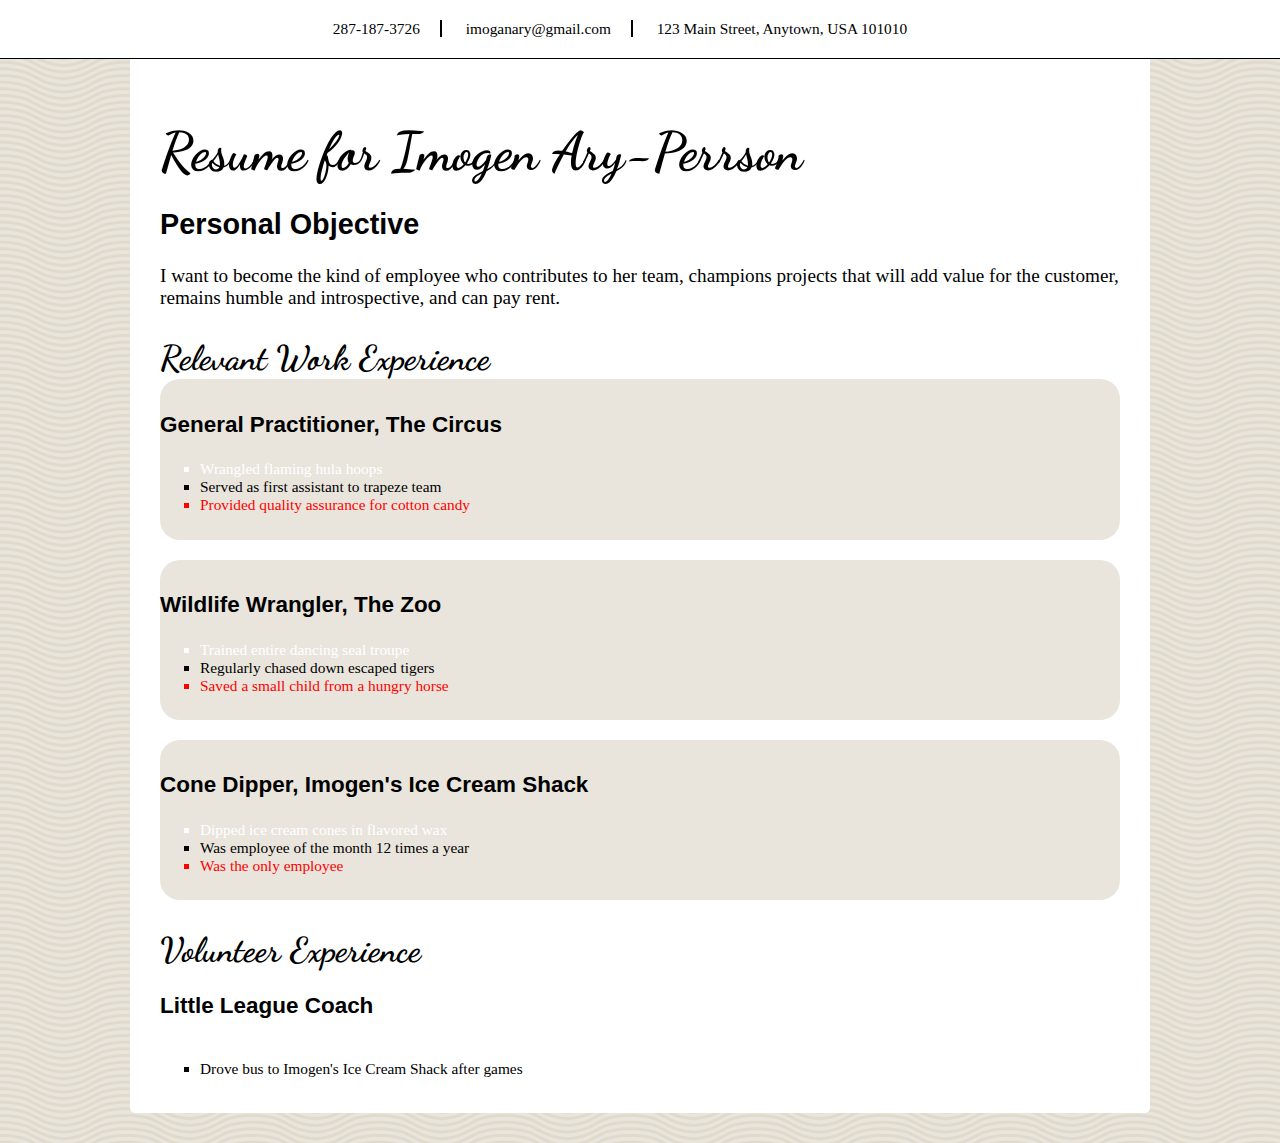
<file: css/css-demo/index.html>
<!DOCTYPE html>
<html>
<head>
  <title>Resume</title>
  <!-- We're using Google Fonts, which you can also do on your sites, but you don't need to know how for any assessments in this unit. -->
  <link href='https://fonts.googleapis.com/css?family=Dancing+Script' rel='stylesheet' type='text/css'>
  <link rel="stylesheet" href="styles/elegant-styles.css" type="text/css">
  <link rel="stylesheet" href="styles/fixed-contact.css" type="text/css">
  <link rel="stylesheet" href="practice.css" type="text/css">
</head>
<body>
  <h1 id="resume-title">Resume for Imogen Ary-Perrson</h1>
  <section id="personal-objective">
    <h2>Personal Objective</h2>
    <p>I want to become the kind of employee who contributes to her team, champions projects that will add value for the customer, remains humble and introspective, and can pay rent.</p>
  </section>
  <section id="contact-info">
    <p>287-187-3726</p>
    <p>imoganary@gmail.com</p>
    <p>123 Main Street, Anytown, USA 101010</p>
  </section>

  <section id="work-experience">
    <h2 class="experience-category">Relevant Work Experience</h2>
    <section class="job">
      <h3>General Practitioner, The Circus</h3>
      <ul class="smallertext">
        <li>Wrangled flaming hula hoops</li>
        <li>Served as first assistant to trapeze team</li>
        <li class="featured">Provided quality assurance for cotton candy</li>
      </ul>
    </section>
    <section class="job">
      <h3>Wildlife Wrangler, The Zoo</h3>
      <ul class="smallertext" id="unordered">
        <li>Trained entire dancing seal troupe</li>
        <li>Regularly chased down escaped tigers</li>
        <li class="featured">Saved a small child from a hungry horse</li>
      </ul>
    </section>
    <section class="job">
      <h3>Cone Dipper, Imogen's Ice Cream Shack</h3>
      <ul class="smallertext" id="unordered">
        <li>Dipped ice cream cones in flavored wax</li>
        <li class="featured">Was employee of the month 12 times a year</li>
        <li>Was the only employee</li>
      </ul>
    </section>
  </section>

  <section id="volunteer-experience">
    <h2 class="experience-category">Volunteer Experience</h1>
    <section class="volunteer-gig">
      <h3>Little League Coach</h3>
      <ul class="smallertext" id="unordered">
        <li>Led team of middle-schoolers to intense championship triumph</li>
        <li>Drove bus to Imogen's Ice Cream Shack after games</li>
      </ul>
    </section>
  </section>
</body>
</html>
</file>
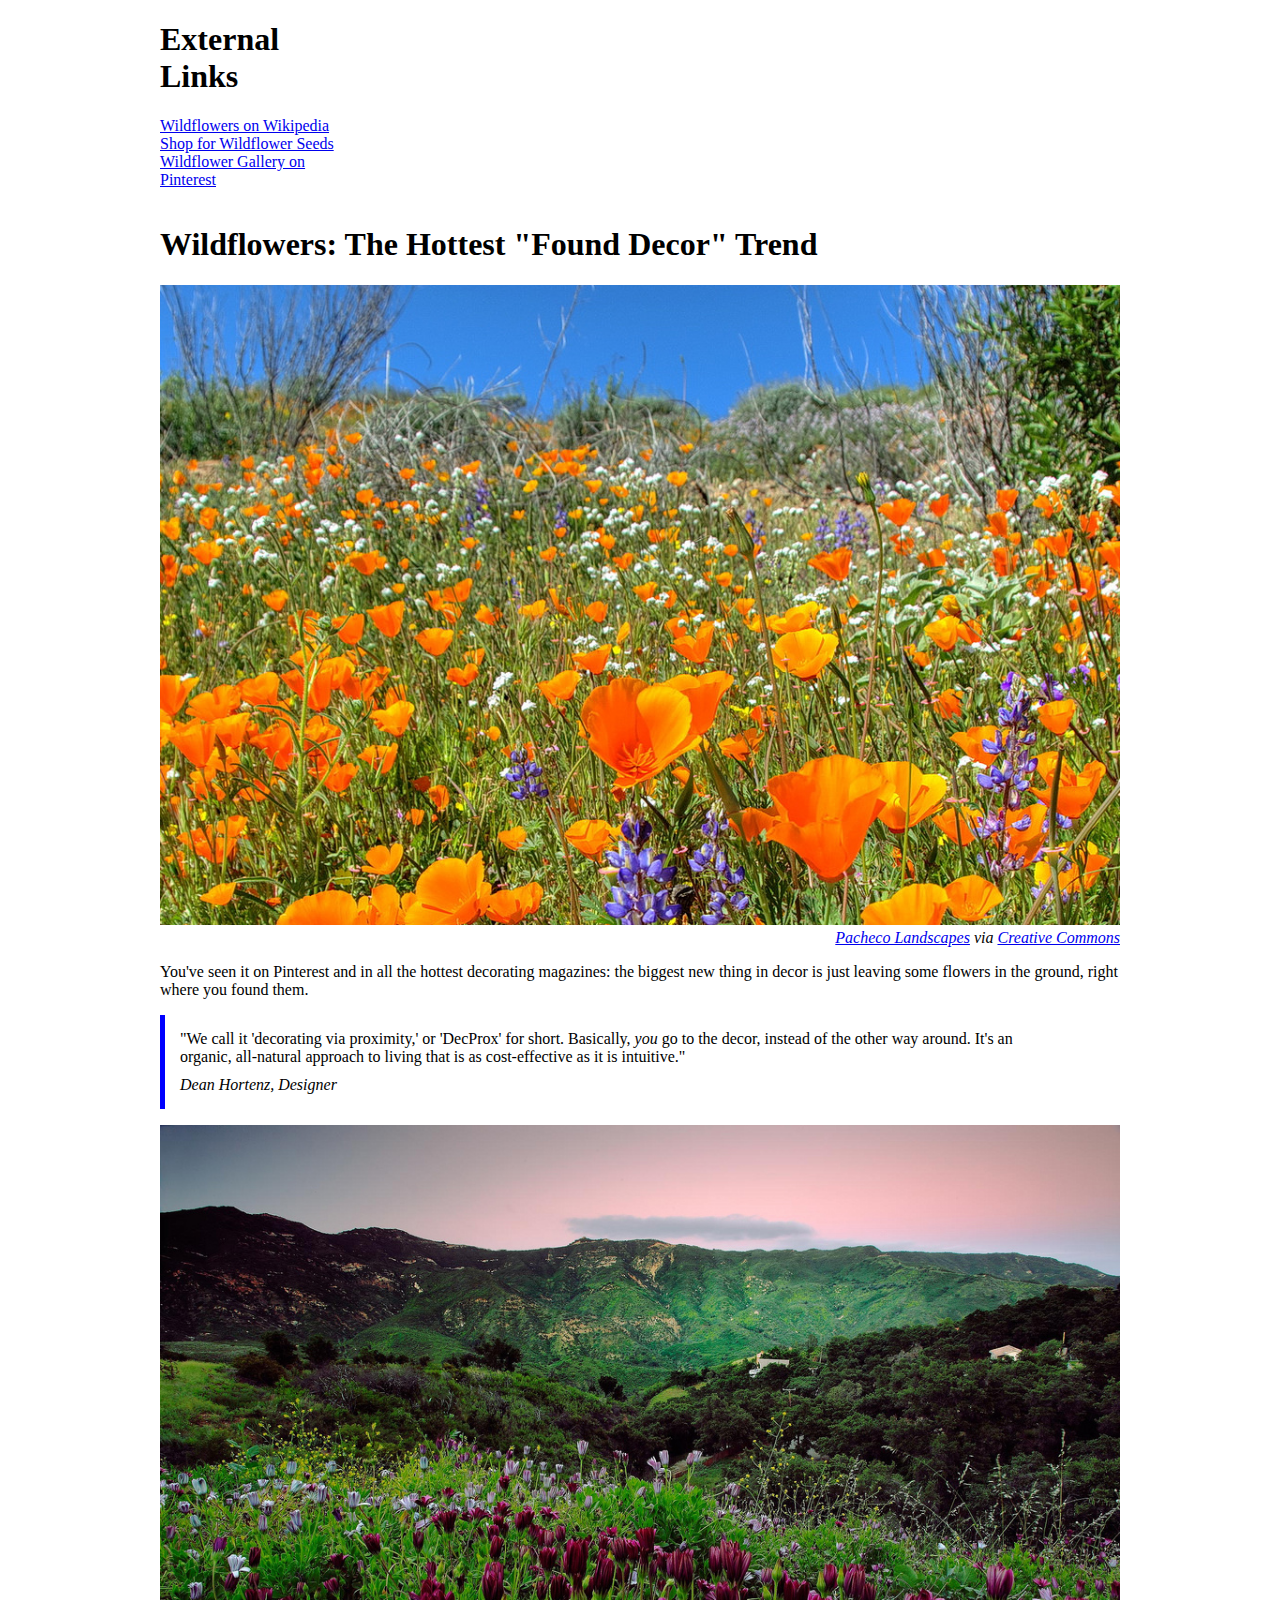
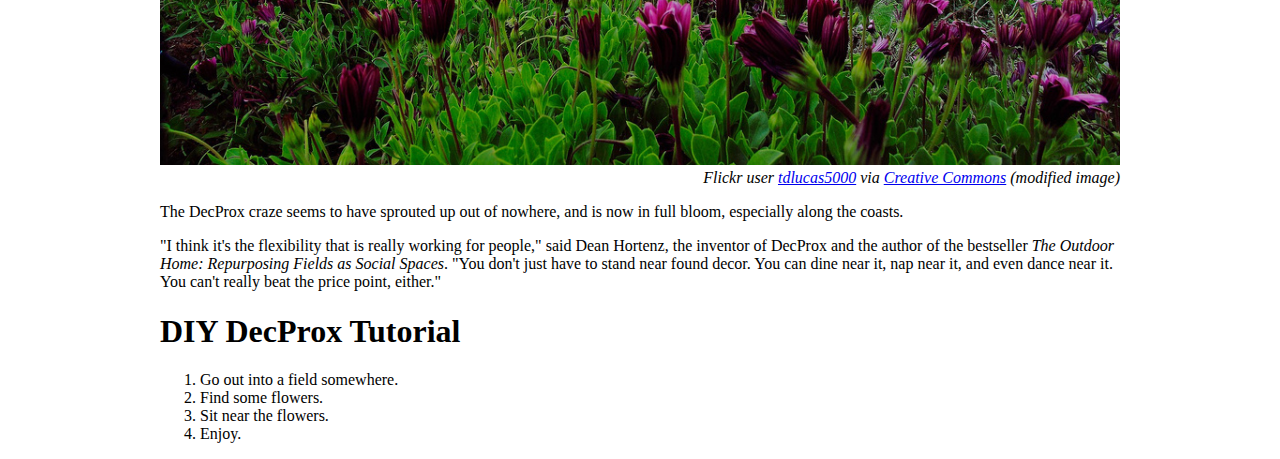
<file: css/responsive-design/index.html>
<!DOCTYPE html>
<html>
<head>
  <title>Wildflowers Article</title>
  <link rel="stylesheet" type="text/css" href="style.css">
</head>
<body>
  <section id="external-links">
    <h1>External Links</h1>
    <ul>
      <li><a href="https://en.wikipedia.org/wiki/Wildflower">Wildflowers on Wikipedia</a></li>
      <li><a href="http://www.americanmeadows.com/wildflower-seeds">Shop for Wildflower Seeds</a></li>
      <li><a href="https://www.pinterest.com/pscheen/wildflowers/">Wildflower Gallery on Pinterest</a></li>
    </ul>
  </section>
  <main>
    <h1>Wildflowers: The Hottest "Found Decor" Trend</h1>
    <figure>
      <img src="images/orange_flowers.jpg" alt="orange wildflowers">
      <figcaption><a href="https://www.flickr.com/photos/pachecophotography/5595444482/in/[base64]">Pacheco Landscapes</a> via <a href="https://creativecommons.org/licenses/by-nd/2.0/">Creative Commons</a></figcaption>
    </figure>
    <p>You've seen it on Pinterest and in all the hottest decorating magazines: the biggest new thing in decor is just leaving some flowers in the ground, right where you found them.</p>
    <blockquote>
      "We call it 'decorating via proximity,' or 'DecProx' for short. Basically, <em>you</em> go to the decor, instead of the other way around. It's an organic, all-natural approach to living that is as cost-effective as it is intuitive."
      <cite>Dean Hortenz, Designer</cite>
    </blockquote>
    <figure>
      <img src="images/purple_flowers.jpg" alt="purple flowers">
      <figcaption>Flickr user <a href="https://www.flickr.com/photos/tdlucas5000/16589511247/in/[base64]">tdlucas5000</a> via <a href="https://creativecommons.org/licenses/by/2.0/">Creative Commons</a> (modified image)</figcaption>
    </figure>
    <p>The DecProx craze seems to have sprouted up out of nowhere, and is now in full bloom, especially along the coasts.</p>
    <p>"I think it's the flexibility that is really working for people," said Dean Hortenz, the inventor of DecProx and the author of the bestseller <em>The Outdoor Home: Repurposing Fields as Social Spaces</em>. "You don't just have to stand near found decor. You can dine near it, nap near it, and even dance near it. You can't really beat the price point, either."</p>
    <h1>DIY DecProx Tutorial</h1>
    <ol>
      <li>Go out into a field somewhere.</li>
      <li>Find some flowers.</li>
      <li>Sit near the flowers.</li>
      <li>Enjoy.</li>
    </ol>
  </main>
</body>
</html>
</file>
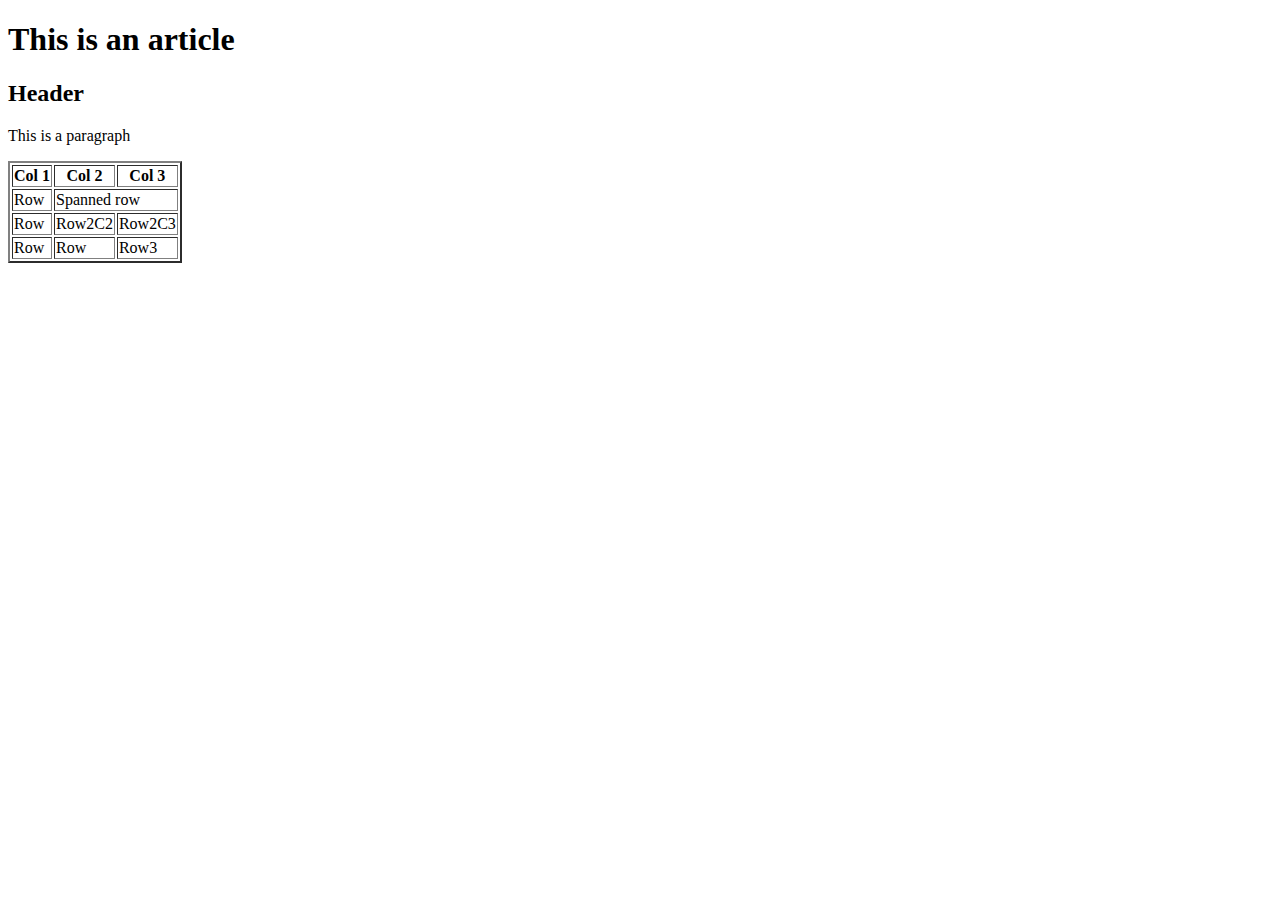
<file: html/gps/index.html>
<!DOCTYPE html>
<html>
  <head>
    <meta charset="UTF-8">
    <title>Title</title>
  </head>
  <body>
    <article>
      <h1>This is an article</h1>
      <section>
        <h2> Header </h2>
        <p>This is a paragraph</p>
      </section>
    </article>
    <table border="2">
      <tr>
        <th>Col 1</th>
        <th>Col 2</th>
        <th>Col 3</th>
      </tr>
      <tr>
        <td>Row</td>
        <td colspan="2">Spanned row</td>
      </tr>
      <tr>
        <td>Row</td>
        <td>Row2C2</td>
        <td>Row2C3</td>
      </tr>
      <tr>
        <td>Row</td>
        <td>Row</td>
        <td>Row3</td>
      </tr>
    </table>
  </body>
</html>
</file>
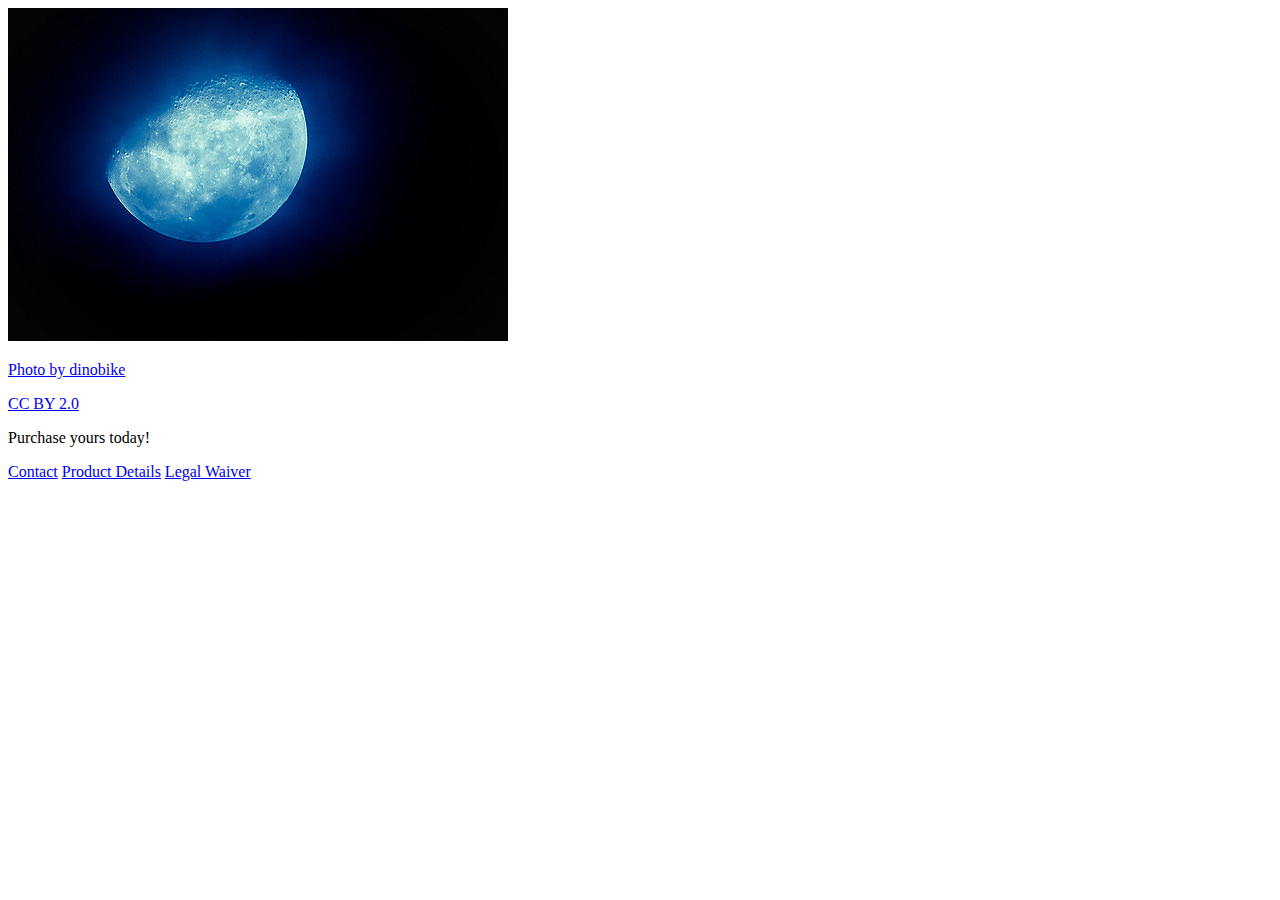
<file: html/moon_bootz/index.html>
<!DOCTYPE html>
<html>
<head>
  <title>Moon Bootz</title>
</head>
<body>
  <img src="images/blue_moon.jpg" alt="blue moon"/>
  <p><a href="https://www.flickr.com/photos/22586679@N04/3857267279/in/[base64]">Photo by dinobike</a>
  </p>
  <a href="https://creativecommons.org/licenses/by-sa/2.0/">CC BY 2.0</a>
  <p>Purchase yours today!</p>
</body>
<nav>
<a href="contact.html">Contact</a>
<a href="product_details.html">Product Details</a>
<a href="legal/waiver.html">Legal Waiver</a>
</nav>
</html>
</file>
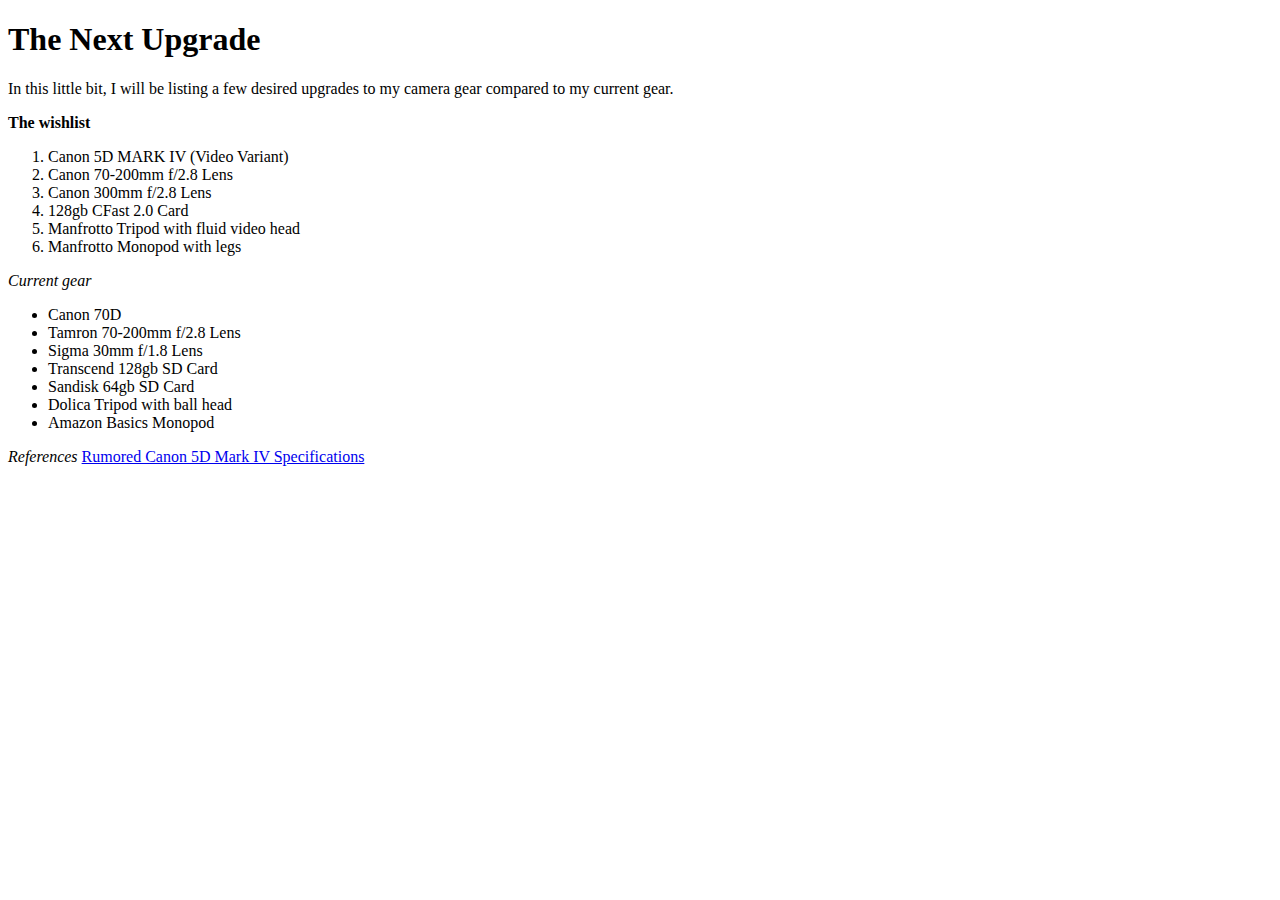
<file: html/web_basics/index.html>
<!DOCTYPE html>
<html>
<head>
  <title>More Photography</title>
</head>
<body>
  <h1>The Next Upgrade</h1>
  <p>In this little bit, I will be listing a few desired upgrades to my camera gear compared to my current gear.</p>
  <strong>The wishlist</strong>
  <ol>
    <li>Canon 5D MARK IV (Video Variant)</li>
    <li>Canon 70-200mm f/2.8 Lens</li>
    <li>Canon 300mm f/2.8 Lens</li>
    <li>128gb CFast 2.0 Card</li>
    <li>Manfrotto Tripod with fluid video head</li>
    <li>Manfrotto Monopod with legs</li>
  </ol>
  <em>Current gear</em>
  <ul>
    <li>Canon 70D</li>
    <li>Tamron 70-200mm f/2.8 Lens</li>
    <li>Sigma 30mm f/1.8 Lens</li>
    <li>Transcend 128gb SD Card</li>
    <li>Sandisk 64gb SD Card</li>
    <li>Dolica Tripod with ball head</li>
    <li>Amazon Basics Monopod</li>
  </ul>
  <em>References</em>
    <a href="http://petapixel.com/2015/04/14/the-upcoming-canon-5d-mark-iv-may-also-arrive-as-two-different-dslrs/">Rumored Canon 5D Mark IV Specifications</a>
</body>
</html>
</file>
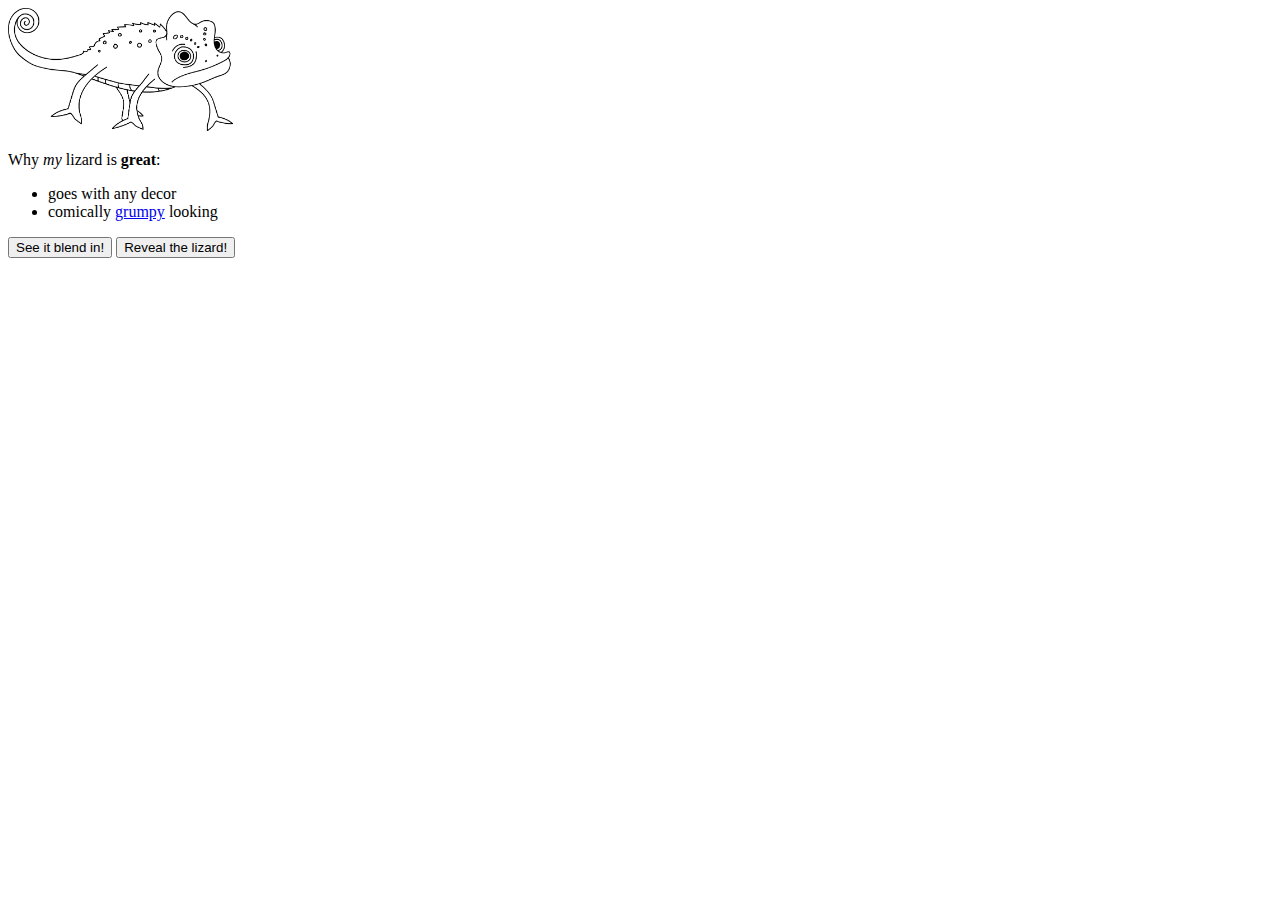
<file: web_dev/chameleon/index.html>
<!DOCTYPE html>
<html>
<head>
  <title>About My Pet</title>
  <link rel="stylesheet" href="style.css">
</head>
<body>
  <div id="about-my-pet">
    <img id="lizard-photo" src="chameleon.png">
    <p>Why <em>my</em> lizard is <strong>great</strong>:</p>
    <ul>
      <li>goes with any decor</li>
      <li>comically <a href="http://grumpy.com">grumpy</a> looking</li>
    </ul>
    <button>See it blend in!</button>
    <button>Reveal the lizard!</button>
  </div>
  <script src="script.js"></script>
</body>
</html>
</file>
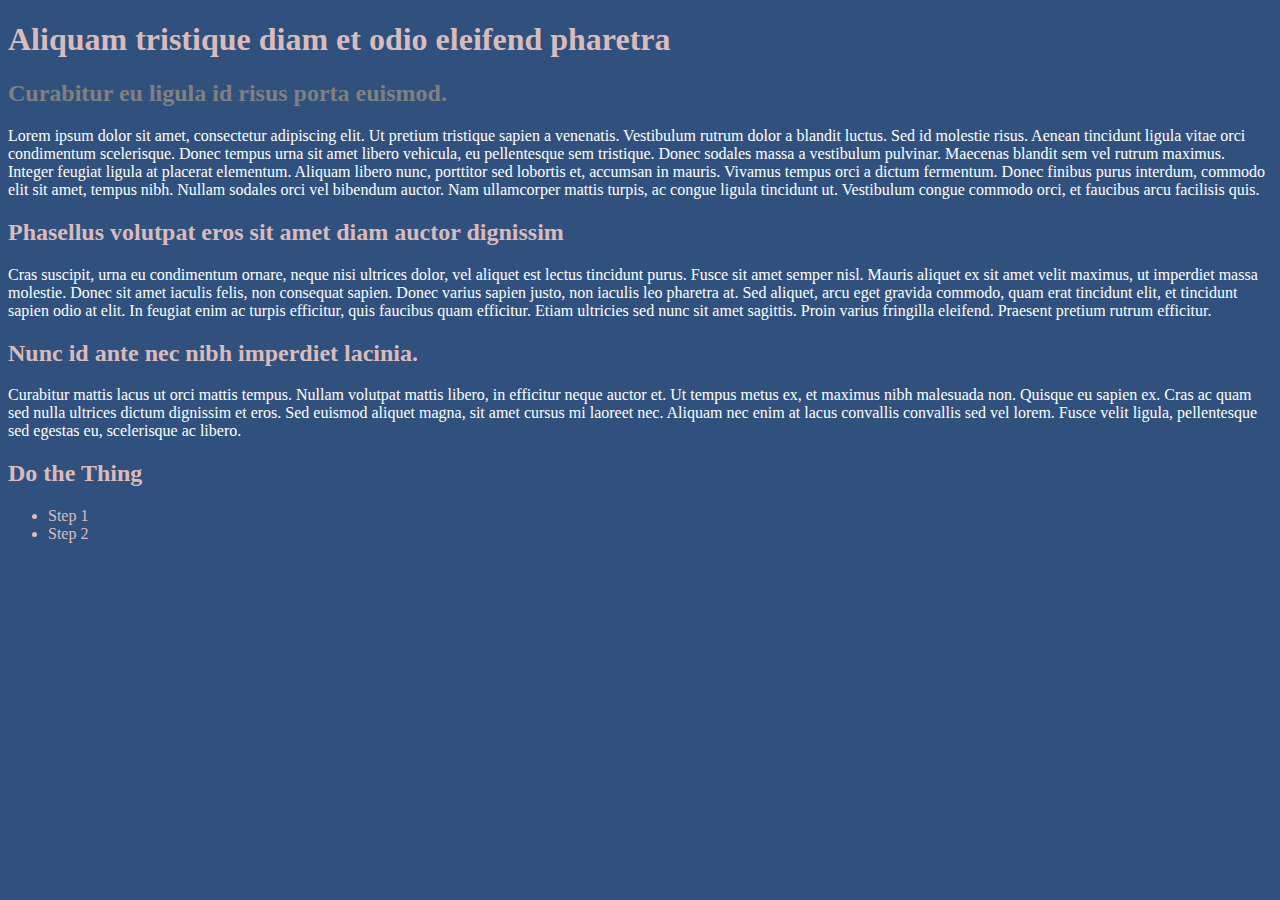
<file: web_dev/jquery/index.html>
<!DOCTYPE html>
<html>
<head>
  <title>Site of Gibber</title>
  <link rel="stylesheet" type="text/css" href="styles.css">
  <script src="https://ajax.googleapis.com/ajax/libs/jquery/1.12.0/jquery.min.js"></script>
</head>
<body>
  <h1>Aliquam tristique diam et odio eleifend pharetra</h1>
  <h2 class="head">Curabitur eu ligula id risus porta euismod.</h2>
  <p>Lorem ipsum dolor sit amet, consectetur adipiscing elit. Ut pretium tristique sapien a venenatis. Vestibulum rutrum dolor a blandit luctus. Sed id molestie risus. Aenean tincidunt ligula vitae orci condimentum scelerisque. Donec tempus urna sit amet libero vehicula, eu pellentesque sem tristique. Donec sodales massa a vestibulum pulvinar. Maecenas blandit sem vel rutrum maximus. Integer feugiat ligula at placerat elementum. Aliquam libero nunc, porttitor sed lobortis et, accumsan in mauris. Vivamus tempus orci a dictum fermentum. Donec finibus purus interdum, commodo elit sit amet, tempus nibh. Nullam sodales orci vel bibendum auctor. Nam ullamcorper mattis turpis, ac congue ligula tincidunt ut. Vestibulum congue commodo orci, et faucibus arcu facilisis quis.</p>
  <h2>Phasellus volutpat eros sit amet diam auctor dignissim</h2>
  <p>Cras suscipit, urna eu condimentum ornare, neque nisi ultrices dolor, vel aliquet est lectus tincidunt purus. Fusce sit amet semper nisl. Mauris aliquet ex sit amet velit maximus, ut imperdiet massa molestie. Donec sit amet iaculis felis, non consequat sapien. Donec varius sapien justo, non iaculis leo pharetra at. Sed aliquet, arcu eget gravida commodo, quam erat tincidunt elit, et tincidunt sapien odio at elit. In feugiat enim ac turpis efficitur, quis faucibus quam efficitur. Etiam ultricies sed nunc sit amet sagittis. Proin varius fringilla eleifend. Praesent pretium rutrum efficitur.</p>
  <h2>Nunc id ante nec nibh imperdiet lacinia.</h2>
  <p>Curabitur mattis lacus ut orci mattis tempus. Nullam volutpat mattis libero, in efficitur neque auctor et. Ut tempus metus ex, et maximus nibh malesuada non. Quisque eu sapien ex. Cras ac quam sed nulla ultrices dictum dignissim et eros. Sed euismod aliquet magna, sit amet cursus mi laoreet nec. Aliquam nec enim at lacus convallis convallis sed vel lorem. Fusce velit ligula, pellentesque sed egestas eu, scelerisque ac libero.</p>
  <h2>Do the Thing</h2>
  <ul>
    <li class="steps">Step 1
      <ol>
        <li>Lorem ipsum dolor sit amet, consectetur adipiscing elit.</li>
        <li>Fusce blandit est pretium, luctus ex nec, feugiat dolor.</li>
      </ol>
    </li>
    <li class="steps">Step 2
      <ol>
        <li>Morbi egestas mauris sit amet euismod maximus.</li>
        <li>Etiam elementum magna gravida tempus mattis.</li>
      </ol>
    </li>
  </ul>

  <script src="jquery.js"></script>
</body>
</html>
</file>
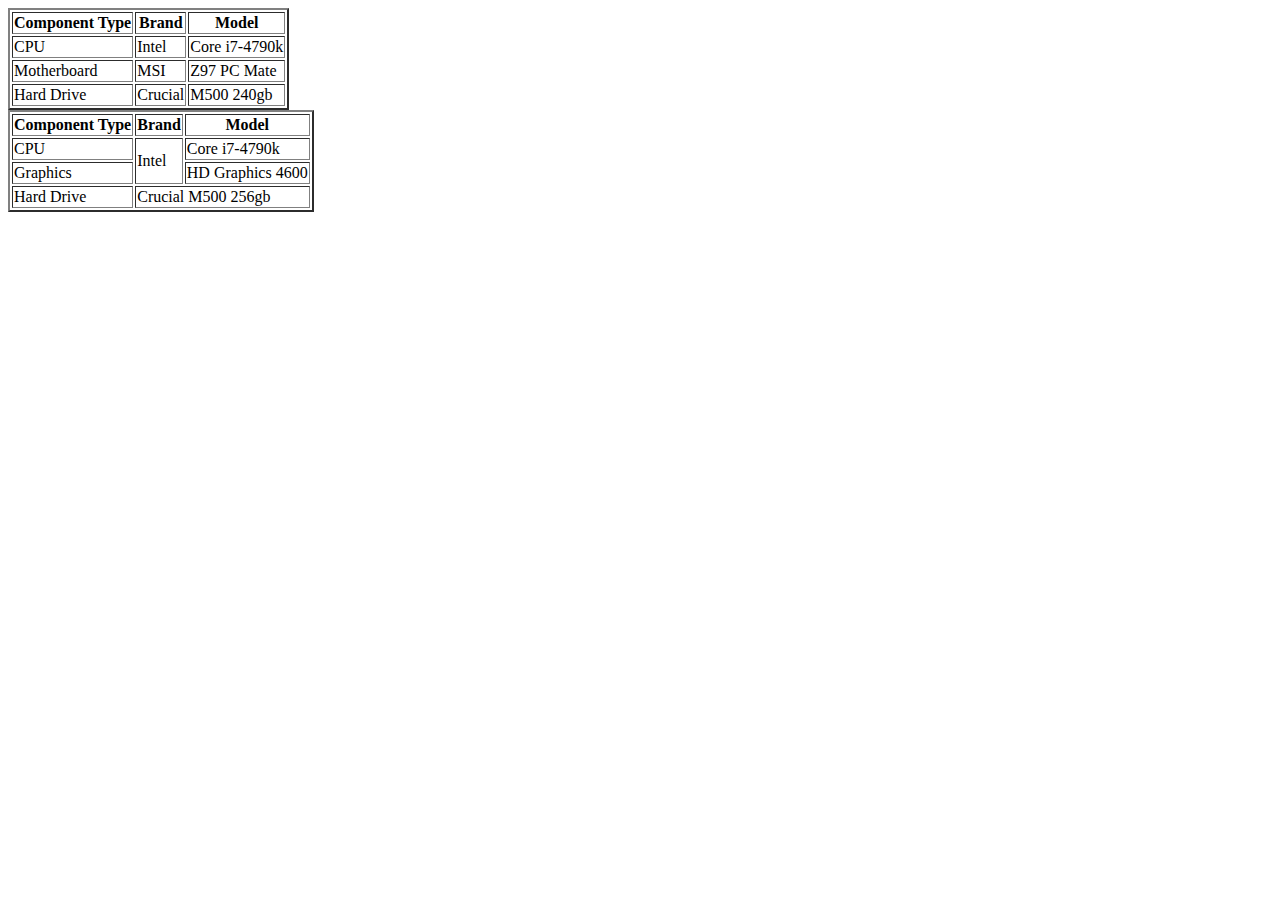
<file: html/table-practice.html>
<!DOCTYPE html>
<html>
<head>
  <title>Desktop Specifications</title>
</head>
<body>
  <table border=2>
    <tr>
      <th>Component Type</th>
      <th>Brand</th>
      <th>Model</th>
    </tr>
    <tr>
      <td>CPU</td>
      <td>Intel</td>
      <td>Core i7-4790k</td>
    </tr>
    <tr>
      <td>Motherboard</td>
      <td>MSI</td>
      <td>Z97 PC Mate</td>
    </tr>
    <tr>
      <td>Hard Drive</td>
      <td>Crucial</td>
      <td>M500 240gb</td>
    </tr>
  </table>
  <table border=2>
    <tr>
      <th>Component Type</th>
      <th>Brand</th>
      <th>Model</th>
    </tr>
    <tr>
      <td>CPU</td>
      <td rowspan="2">Intel</td>
      <td>Core i7-4790k</td>
    </tr>
    <tr>
      <td>Graphics</td>
      <td>HD Graphics 4600</td>
    </tr>
    <tr>
      <td>Hard Drive</td>
      <td colspan="2">Crucial M500 256gb</td>
    </tr>
  </table>
</body>
</html>
</file>
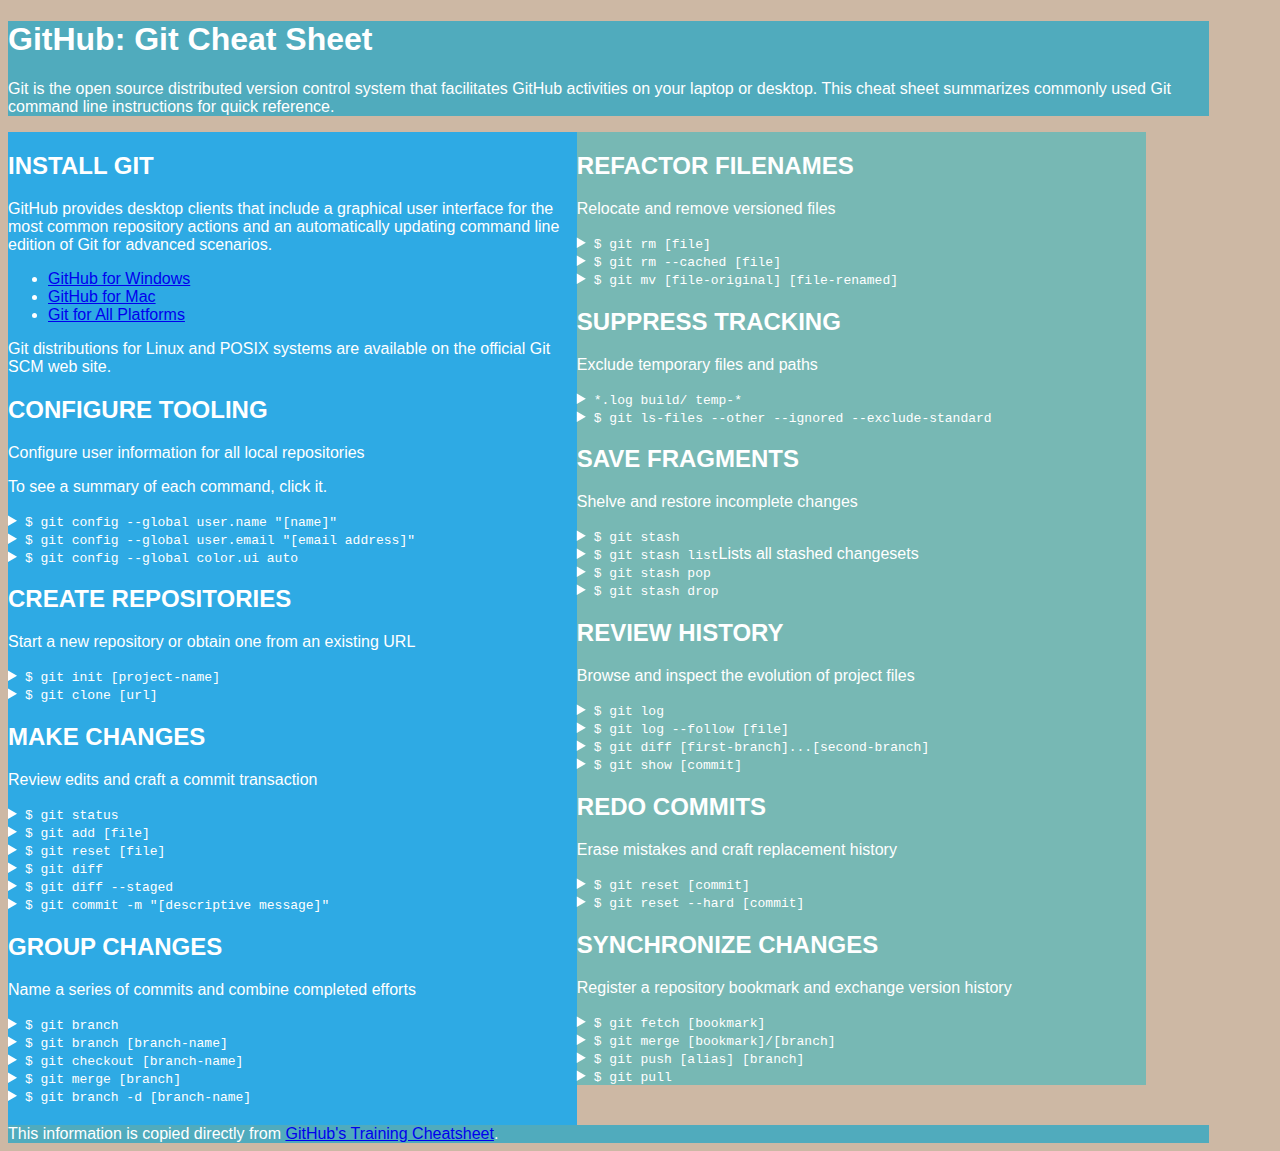
<file: css/gps/gps2-1.html>
<!--
Write your names here:
1. Daniel Nguyen
2. Nick Bushell
We spent [#] hours on this challenge.
-->

<!-- This challenge uses HTML5 syntax that may not be available in all browsers (It works in Chrome and Safari, from my testing. (<details> and<summary>). -->

<!DOCTYPE html>
<html lang="en">
  <head>
    <meta charset="UTF-8">
    <link rel="stylesheet" href="gps2-1.css" type="text/css">  <!-- Insert a link to the stylesheet here -->
    <title>Git Cheat Sheet</title>
  </head>

  <body>
    <header>
      <h1>GitHub: Git Cheat Sheet</h1>
      <p>Git is the open source distributed version control system that
        facilitates GitHub activities on your laptop or desktop.
        This cheat sheet summarizes commonly used Git command line
        instructions for quick reference.</p>
    </header>

    <section class="column-1">
      <article>
        <h2>INSTALL GIT</h2>
        <p>GitHub provides desktop clients that include a graphical user
        interface for the most common repository actions and an automatically
        updating command line edition of Git for advanced scenarios.</p>
        <ul>
          <li><a href="https://windows.github.com">GitHub for Windows</a></li>
          <li><a href="https://mac.github.com">GitHub for Mac</a></li>
          <li><a href="http://git-scm.com">Git for All Platforms</a></li>
        </ul>

        Git distributions for Linux and POSIX systems are available on the
        official Git SCM web site.
      </article>

      <article>
        <h2>CONFIGURE TOOLING</h2>
        <p>Configure user information for all local repositories</p>
        <p> To see a summary of each command, click it.</p>

        <details>
          <summary><code>$ git config --global user.name "[name]"</code></summary>
          <p>Sets the name you want attached to your commit transactions</p>
        </details>

        <details>
          <summary><code>$ git config --global user.email "[email address]"</code></summary>
          <p>Sets the email you want atached to your commit transactions</p>
        </details>

        <details>
          <summary><code>$ git config --global color.ui auto</code></summary>
          <p>Enables helpful colorization of command line output</p>
        </details>
      </article>

      <article>
        <h2>CREATE REPOSITORIES</h2>
        <p>Start a new repository or obtain one from an existing URL</p>

        <details>
          <summary><code>$ git init [project-name]</code></summary>
          <p>Creates a new local repository with the specified name</p>
        </details>

        <details>
          <summary><code>$ git clone [url]</code></summary>
          <p>Downloads a project and its entire version history</p>
        </details>
      </article>

      <article>
        <h2>MAKE CHANGES</h2>
        <p>Review edits and craft a commit transaction</p>

        <details>
          <summary><code>$ git status</code></summary>
          <p>Lists all new or modified files to be committed</p>
        </details>

        <details>
          <summary><code>$ git add [file]</code></summary>
          <p>Snapshots the file in preparation for versioning</p>
        </details>

        <details>
          <summary><code>$ git reset [file]</code></summary>
          <p>Unstages the file, but preserve its contents</p>
        </details>

        <details>
          <summary><code>$ git diff</code></summary>
          <p>Shows file differences not yet staged</p>
        </details>

        <details>
          <summary><code>$ git diff --staged</code></summary>
          <p>Shows file differences between staging and the last file version</p>
        </details>

        <details>
          <summary><code>$ git commit -m "[descriptive message]"</code></summary>
          <p>Records file snapshots permanently in version history</p>
        </details>
      </article>

      <article>
        <h2>GROUP CHANGES</h2>
        <p>Name a series of commits and combine completed efforts</p>

        <details>
          <summary><code>$ git branch</code></summary>
          <p>Lists all local branches in the current repository</p>
        </details>

        <details>
          <summary><code>$ git branch [branch-name]</code></summary>
          <p>Creates a new branch</p>
        </details>

        <details>
          <summary><code>$ git checkout [branch-name]</code></summary>
          <p>Switches to the specified branch and updates the working directory</p>
        </details>

        <details>
          <summary><code>$ git merge [branch]</code></summary>
          <p>Combines the specified branch’s history into the current branch</p>
        </details>

        <details>
          <summary><code>$ git branch -d [branch-name]</code></summary>
          <p>Deletes the specified branch</p>
        </details>
      </article>
    </section>

    <section class="column-2">
      <article>
        <h2>REFACTOR FILENAMES</h2>
        <p>Relocate and remove versioned files</p>

        <details>
          <summary><code>$ git rm [file]</code></summary>
          <p>Deletes the file from the working directory and stages the deletion</p>
        </details>

        <details>
          <summary><code>$ git rm --cached [file]</code></summary>
          <p>Removes the file from version control but preserves the file locally</p>
        </details>

        <details>
          <summary><code>$ git mv [file-original] [file-renamed]</code></summary>
          <p>Changes the file name and prepares it for commit</p>
        </details>
      </article>

      <article>
        <h2>SUPPRESS TRACKING</h2>
        <p>Exclude temporary files and paths</p>

        <details>
          <summary><code>*.log
                    build/
                    temp-*
          </code></summary>
          <p>A text file named .gitignore suppresses accidental versioning of files and paths matching the specified paterns</p>
        </details>

        <details>
          <summary><code>$ git ls-files --other --ignored --exclude-standard</code></summary>
          <p>Lists all ignored files in this project</p>
        </details>
      </article>

      <article>
        <h2>SAVE FRAGMENTS</h2>
        <p>Shelve and restore incomplete changes</p>

        <details>
          <summary><code>$ git stash</code></summary>
          <p>Temporarily stores all modified tracked files</p>
        </details>

        <details>
          <summary><code>$ git stash list</code>Lists all stashed changesets</summary>
          <p></p>
        </details>

        <details>
          <summary><code>$ git stash pop</code></summary>
          <p>Restores the most recently stashed files</p>
        </details>

        <details>
          <summary><code>$ git stash drop</code></summary>
          <p>Discards the most recently stashed changeset</p>
        </details>

      </article>

      <article>
        <h2>REVIEW HISTORY</h2>
        <p>Browse and inspect the evolution of project files</p>

        <details>
          <summary><code>$ git log</code></summary>
          <p>Lists version history for the current branch</p>
        </details>

        <details>
          <summary><code>$ git log --follow [file]</code></summary>
          <p>Lists version history for a file, including renames</p>
        </details>

        <details>
          <summary><code>$ git diff [first-branch]...[second-branch]</code></summary>
          <p>Shows content differences between two branches</p>
        </details>

        <details>
          <summary><code>$ git show [commit]</code></summary>
          <p>Outputs metadata and content changes of the specified commit</p>
        </details>
      </article>

      <article>
        <h2>REDO COMMITS</h2>
        <p>Erase mistakes and craft replacement history</p>

        <details>
          <summary><code>$ git reset [commit]</code></summary>
          <p>Undoes all commits after [commit], preserving changes locally</p>
        </details>

        <details>
          <summary><code>$ git reset --hard [commit]</code></summary>
          <p>Discards all history and changes back to the specified commit</p>
        </details>
      </article>

      <article>
        <h2>SYNCHRONIZE CHANGES</h2>
        <p>Register a repository bookmark and exchange version history</p>

        <details>
          <summary><code>$ git fetch [bookmark]</code></summary>
          <p>Downloads all history from the repository bookmark</p>
        </details>

        <details>
          <summary><code>$ git merge [bookmark]/[branch]</code></summary>
          <p>Combines bookmark’s branch into current local branch</p>
        </details>

        <details>
          <summary><code>$ git push [alias] [branch]</code></summary>
          <p>Uploads all local branch commits to GitHub</p>
        </details>

        <details>
          <summary><code>$ git pull</code></summary>
          <p>Downloads bookmark history and incorporates changes</p>
        </details>
      </article>
    </section>

    <footer>
      This information is copied directly from <a href="https://training.github.com/kit/downloads/github-git-cheat-sheet.pdf">GitHub's Training Cheatsheet</a>.
    </footer>
  <!-- Reflection: I felt that I am sitll lacking in CSS positioning but learning about clearing floats during this GPS will be a lifelong lesson. I will be putting in more work to better understand positioning because I feel like I am still dependent on trial and error and would like to be able to position elements confidently. During the competencies, I felt that I need to improve my researching with regards to specificity. Additionally, trying out the various position and floats and how they work together will improve with at least the positioning issues I am running into.-->
  </body>
</html>
</file>
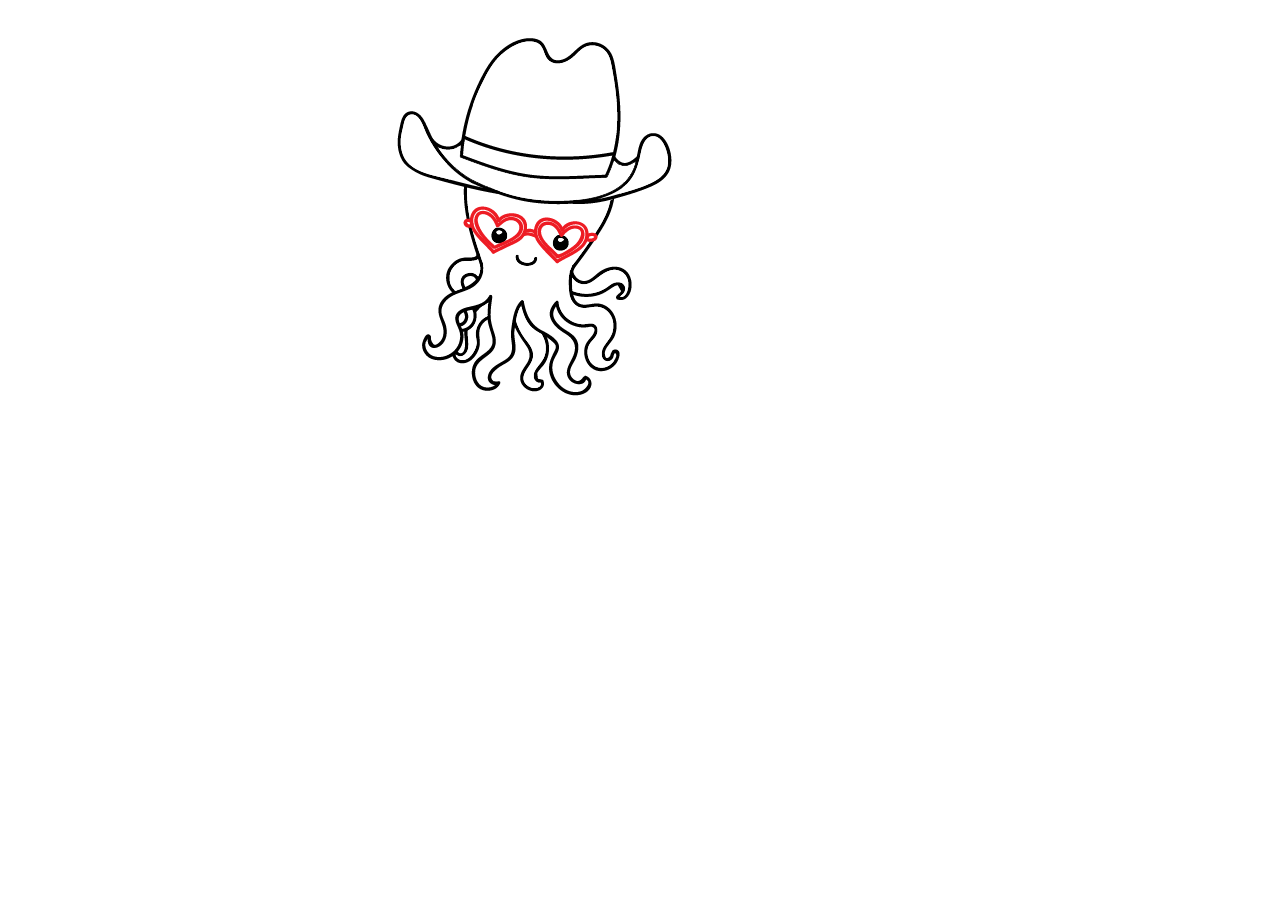
<file: css/positioning/position.html>
<!DOCTYPE html>
<html>
<head>
  <link rel="stylesheet" href="style.css" type="text/css">
  <title>Positioning</title>
</head>
<body>
  <div>
    <img class="glasses" src="glasses.png">
    <img class="hat" src="hat.png">
    <img class="octopus" src="octopus.png">
  </div>
</body>
</html>
</file>
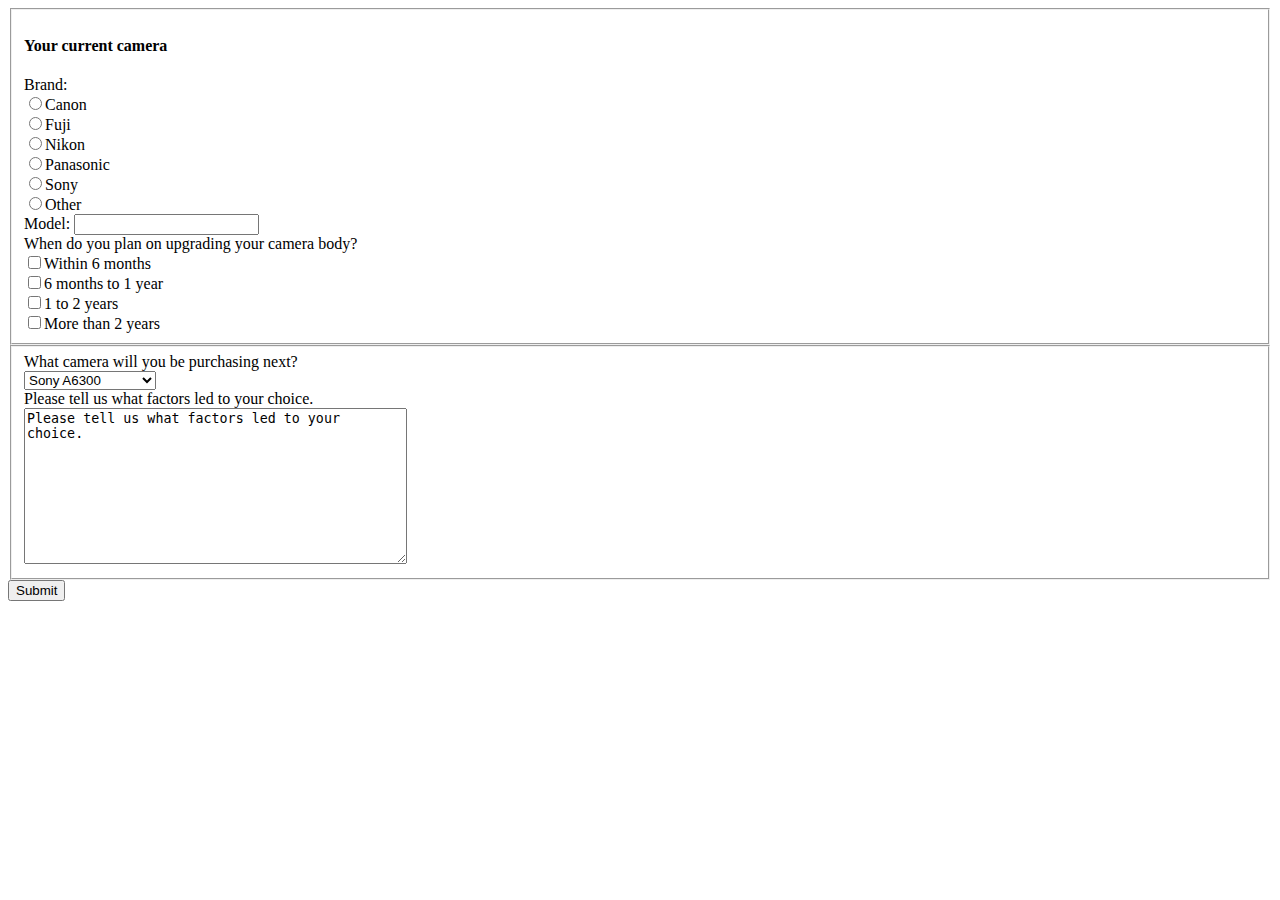
<file: html/forms/practice-form.html>
<!DOCTYPE html>
<html>
<head>
  <title>Your next camera upgrade</title>
</head>
<body>
  <form name="cameragear" action="success.html">
    <fieldset>
      <h4>Your current camera</h4>
      <div>
        <label>Brand:</label><br>
        <input type="radio" name="brand" value="canon">Canon<br>
        <input type="radio" name="brand" value="fuji">Fuji<br>
        <input type="radio" name="brand" value="nikon">Nikon<br>
        <input type="radio" name="brand" value="panasonic">Panasonic<br>
        <input type="radio" name="brand" value="sony">Sony<br>
        <input type="radio" name="brand" value="other">Other<br>
      </div>
      <div>
        <label>Model:</label>
        <input type="text" name="model">
      </div>
      <div>
        <label>When do you plan on upgrading your camera body?</label><br>
        <input type="checkbox" name="time1" value="6mo">Within 6 months<br>
        <input type="checkbox" name="time2" value="1yr">6 months to 1 year<br>
        <input type="checkbox" name="time3" value="2yr">1 to 2 years<br>
        <input type="checkbox" name="time4" value="2yr+">More than 2 years<br>
      </div>
    </fieldset>
    <fieldset>
      <div>
        <label>What camera will you be purchasing next?</label>
        <br>
        <select name="Camera">
          <option value="a6300">Sony A6300</option>
          <option value="5dm4">Canon 5D Mark IV</option>
          <option value="gh5">Panasonic GH5</option>
        </select>
      </div>
      <div>
        <label>Please tell us what factors led to your choice.</label>
        <br>
        <textarea name="rationale" rows="10" cols="45">Please tell us what factors led to your choice.</textarea>
      </div>
    </fieldset>
    <button type="submit">Submit</button>
  </form>
</body>
</html>
</file>
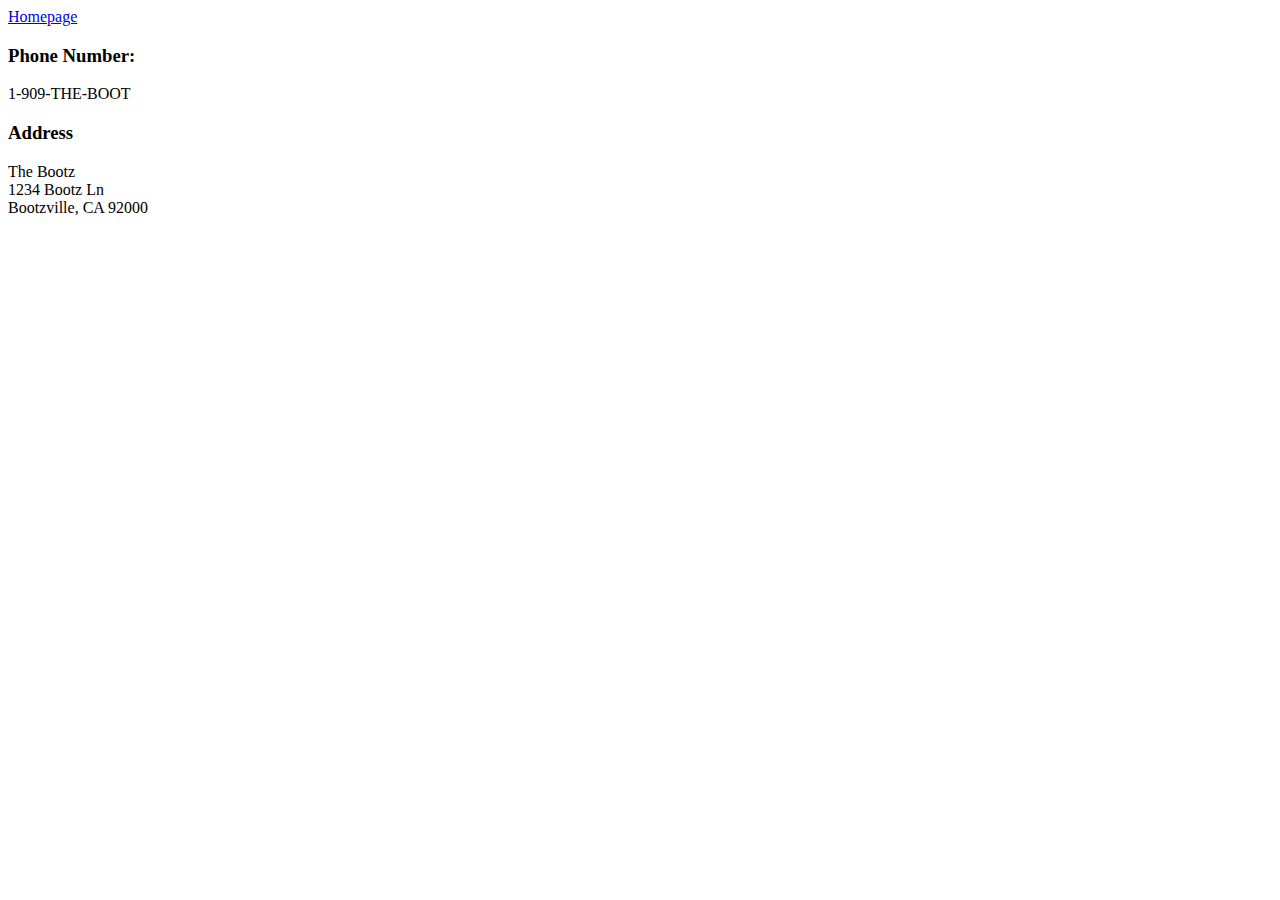
<file: html/moon_bootz/contact.html>
<!DOCTYPE html>
<html>
<header><a href="index.html">Homepage</a></header>
<head>
  <title>Contact Information</title>
</head>
<body>
  <h3>Phone Number:</h3>
  1-909-THE-BOOT
  <h3>Address</h3>
  <p>The Bootz<br>
  1234 Bootz Ln<br>
  Bootzville, CA 92000</p>
</body>
</html>
</file>
<file: css/css-demo/styles/elegant-styles.css>
/* You can use an HTML tag as a selector ... */

html {
  background-image: url("../images/wov.png");
}

body {
  font-family: "Georgia", serif;
  padding: 20px 30px;
  border-radius: 5px;
  background-color: white;
  margin: 30px auto;
  max-width: 960px;
  font-size: 1.2em;
}

ul {
  list-style-type: square;
}

/* You can select multiple tags at once! */

h1, h2, h3, h4, h5, h6 {
  font-family: "Helvetica", sans-serif;
}

/* 

You can select a class (preceded by a period) 
or ID (preceded by a hash).

In HTML, a class is assigned like this:
<p class="your-class-here">some text</p>

An ID is assigned like this:
<p id="your-id-here">some text</p>

A given ID should only be used once in a document.
A given class can be used multiple times in a document.

*/

.experience-category, #resume-title {
  font-family: 'Dancing Script', cursive;
  margin-bottom: 0;
}

/* You can use a tag AND a class
to make the rule more specific. */

h2.experience-category {
  font-size: 1.8em;
}

h1#resume-title {
  font-size: 2.8em;
  margin-top: 0;
}

/* You can select the child tag of
an element of a certain class (the p
is nested inside the contact-info section) */

#contact-info p {
  line-height: .8;
}
</file>
<file: css/css-demo/styles/fixed-contact.css>
section#contact-info {
  position: fixed;
  top: 0px;
  right: 0px;
  text-align: center;
  width: 100%;
  background-color: white;
  border-bottom: 1px solid black;
  padding: 20px;
}

h1#resume-title {
  margin-top: 70px;
}

section#contact-info p {
  display: inline;
  padding-right: 20px;
  padding-left: 20px;
  border-right: 2px solid black;
}

/* We use the last-of-type selector
to avoid the appearance of an extra
border. */

section#contact-info p:last-of-type {
  border-right: none;
}
</file>
<file: css/css-demo/practice.css>
#contact-info {
  font-size: .8em;
}

.job {
  background-color: #e9e5dc;
  border-radius: 20px;
  padding-top: 10px;
  padding-bottom: 10px;
  margin-bottom: 20px;
}

.smallertext {
  font-size: .8em;
}

li:first-child{
  color: white;
}

ul li:nth-child(3){
  color:red;
}
</file>
<file: css/responsive-design/style.css>
body {
  max-width: 960px;
  margin: auto;
}

blockquote {
  border-left: 5px solid blue;
  padding: 15px;
  margin-left: 0px;
}

cite {
  display: block;
  margin-top: 10px;
}

#external-links ul {
  list-style-type: none;
  padding-left: 0px;
}

/* you're welcome to edit the
image, figure, and figcaption CSS if you'd like,
but it's optional! */
img {
  width: 100%;
}

figure {
  margin-left: 0px;
  margin-right: 0px;
}

figcaption {
  font-style: italic;
  text-align: right;
}

#external-links {
  width: 20%;
  display: inline-block;
  vertical-align: top;
}

main {
  width: 100%;
  display: inline-block;
  vertical-align: top;
}

@media screen and (max-width: 300px) {
  body {
    font-size: .5em;
  }
}

@media screen and (max-width: 470px) {
  #external-links {
    padding-right: 20px;
    width: 100%;
  }
</file>
<file: web_dev/chameleon/style.css>
#lizard-photo {
  width: 225px;
  height: auto;
}
</file>
<file: web_dev/jquery/styles.css>
body {
  background-color: #30517E;
  color: #DABBBC;
}

li.steps ol {
  display: none;
}

.head {
  color: gray;
}
</file>
<file: css/gps/gps2-1.css>
body {
    color: white;
    background-color: #CDB8A4;
}
header {
    display: block;
    background: #50abbd;
    width: 95%;
    font-family: Helvetica, Arial, sans-serif;
}

.column-1 {
    vertical-align: top;
    float: left;
    background: #2EAAE4;
    display: inline-block;
    width: 45%;
    padding-bottom: 20px;
    font-family: Arial, sans-serif;
}

.column-2 {
    vertical-align: top;
    background: #77B8B4;
    width: 45%;
    display: inline-block;
    font-family: "Lucida Sans Unicode", "Lucida Grande", sans-serif;
}

footer {
    clear: both;
    background-color: #50abbd;
    vertical-align: bottom;
    width: 95%;
    font-family: Verdana, Geneva, sans-serif;
}
</file>
<file: css/positioning/style.css>
.octopus{
  margin: auto;
  margin-top: 100px;
  position: absolute;
}
.hat {
  position: relative;
  top: 30px;
  left: 250px;
  z-index: 1;
}
.glasses {
  position: relative;
  top: 89px;
  left: 455px;
  z-index: 1;
}
</file>
